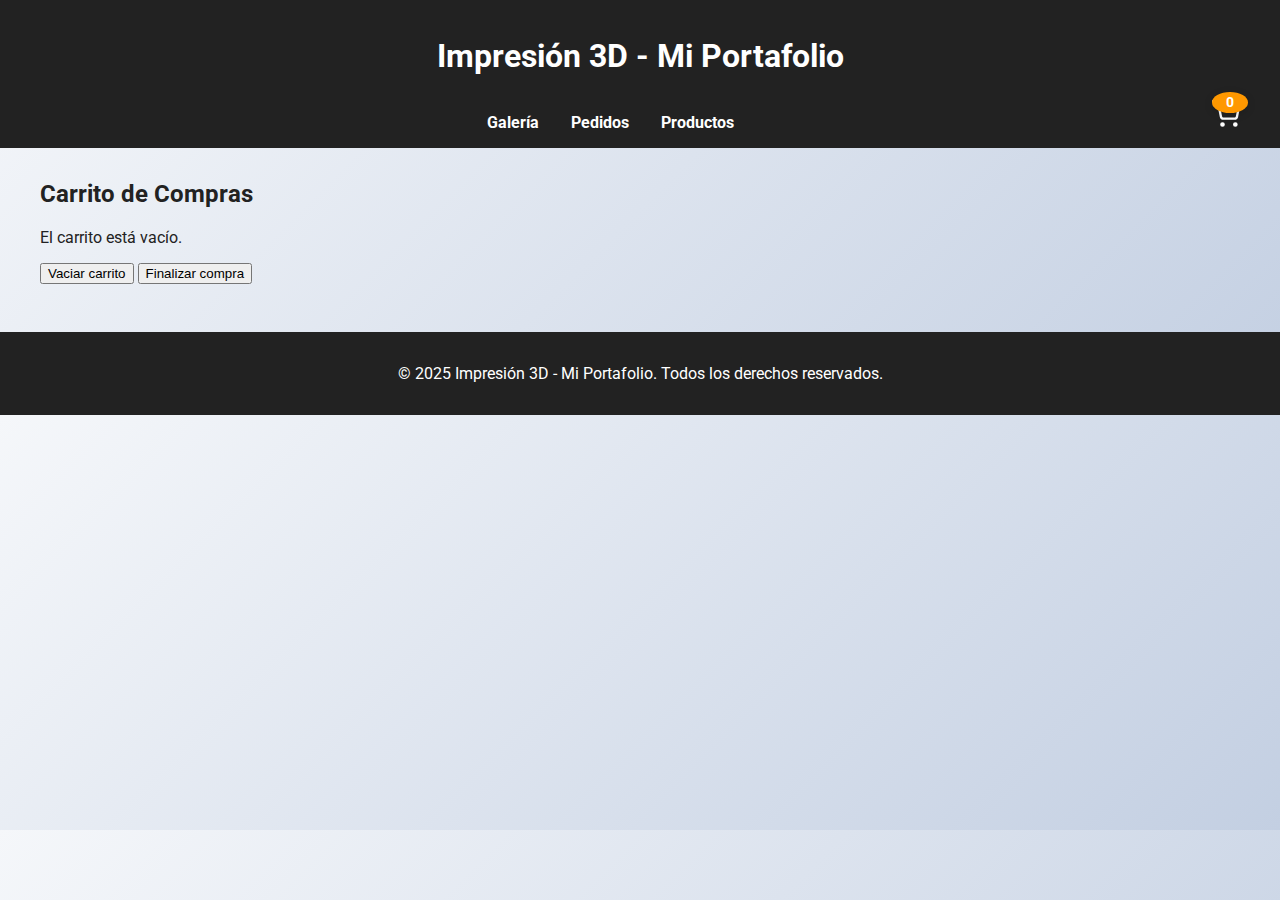
<file: carrito.html>
<!DOCTYPE html>
<html lang="es">
<head>
  <meta charset="UTF-8">
  <meta name="viewport" content="width=device-width, initial-scale=1.0">
  <title>Carrito de Compras</title>
  <meta name="description" content="Portafolio de impresión 3D, carrito de compras, productos personalizados, galería y contacto.">
  <meta name="keywords" content="impresión 3D, carrito, portafolio, productos, galería, contacto">
  <meta name="author" content="Tu Nombre">
  <link rel="stylesheet" href="styles.css">
  <link rel="preconnect" href="https://fonts.googleapis.com">
  <link rel="preconnect" href="https://fonts.gstatic.com" crossorigin>
  <link href="https://fonts.googleapis.com/css2?family=Roboto:wght@400;700&display=swap" rel="stylesheet">
</head>
<body>
  <header>
    <h1><a href="index.html">Impresión 3D - Mi Portafolio</a></h1>
    <nav>
      <ul>
        <li><a href="galeria.html">Galería</a></li>
        <li><a href="pedidos.html">Pedidos</a></li>
        <li><a href="productos.html">Productos</a></li>
      </ul>
      <a href="carrito.html" class="icono-carrito" aria-label="Ver carrito">
        <span class="carrito-svg">
          <svg width="28" height="28" viewBox="0 0 24 24" fill="none" stroke="#fff" stroke-width="2" stroke-linecap="round" stroke-linejoin="round"><circle cx="9" cy="21" r="1"/><circle cx="20" cy="21" r="1"/><path d="M1 1h4l2.68 13.39a2 2 0 0 0 2 1.61h9.72a2 2 0 0 0 2-1.61L23 6H6"/></svg>
        </span>
        <span class="carrito-notificacion" id="carrito-notificacion">0</span>
      </a>
    </nav>
  </header>
  <main>
    <section>
      <h2>Carrito de Compras</h2>
      <div class="carrito-lista" id="carrito-lista">
        <!-- Aquí se renderizan los productos del carrito -->
      </div>
      <div class="carrito-total" id="carrito-total"></div>
      <div class="carrito-botones">
        <button id="vaciar-carrito">Vaciar carrito</button>
        <button id="finalizar-compra">Finalizar compra</button>
      </div>
    </section>
  </main>
  <footer>
    <p>&copy; 2025 Impresión 3D - Mi Portafolio. Todos los derechos reservados.</p>
  </footer>
  <script>
    // --- Lógica del carrito ---
    let carrito = JSON.parse(localStorage.getItem('carrito')) || [];
    const carritoLista = document.getElementById('carrito-lista');
    const carritoTotal = document.getElementById('carrito-total');
    const vaciarBtn = document.getElementById('vaciar-carrito');
    const finalizarBtn = document.getElementById('finalizar-compra');

    function renderCarrito() {
      carritoLista.innerHTML = '';
      if (carrito.length === 0) {
        carritoLista.innerHTML = '<p>El carrito está vacío.</p>';
        carritoTotal.textContent = '';
        return;
      }
      let total = 0;
      carrito.forEach((item, idx) => {
        total += item.price * item.cantidad;
        const div = document.createElement('div');
        div.className = 'carrito-item';
        div.innerHTML = `
          <img src="${item.thumbnail}" alt="${item.title}">
          <div class="carrito-item-info">
            <h4>${item.title}</h4>
            <p>Precio: $${item.price}</p>
          </div>
          <div class="carrito-item-cantidad">
            <button aria-label="Disminuir cantidad" onclick="cambiarCantidad(${idx}, -1)">-</button>
            <span>${item.cantidad}</span>
            <button aria-label="Aumentar cantidad" onclick="cambiarCantidad(${idx}, 1)">+</button>
          </div>
          <button aria-label="Eliminar producto" onclick="eliminarProducto(${idx})">🗑️</button>
        `;
        carritoLista.appendChild(div);
      });
      carritoTotal.textContent = `Total: $${total.toFixed(2)}`;
    }

    window.cambiarCantidad = function(idx, dir) {
      if (carrito[idx]) {
        carrito[idx].cantidad += dir;
        if (carrito[idx].cantidad < 1) carrito[idx].cantidad = 1;
        localStorage.setItem('carrito', JSON.stringify(carrito));
        renderCarrito();
      }
    }

    window.eliminarProducto = function(idx) {
      carrito.splice(idx, 1);
      localStorage.setItem('carrito', JSON.stringify(carrito));
      renderCarrito();
    }

    vaciarBtn.onclick = () => {
      carrito = [];
      localStorage.removeItem('carrito');
      renderCarrito();
    };

    finalizarBtn.onclick = () => {
      carrito = [];
      localStorage.removeItem('carrito');
      window.location.href = 'index.html';
    };

    renderCarrito();
  </script>
</body>
</html>
</file>
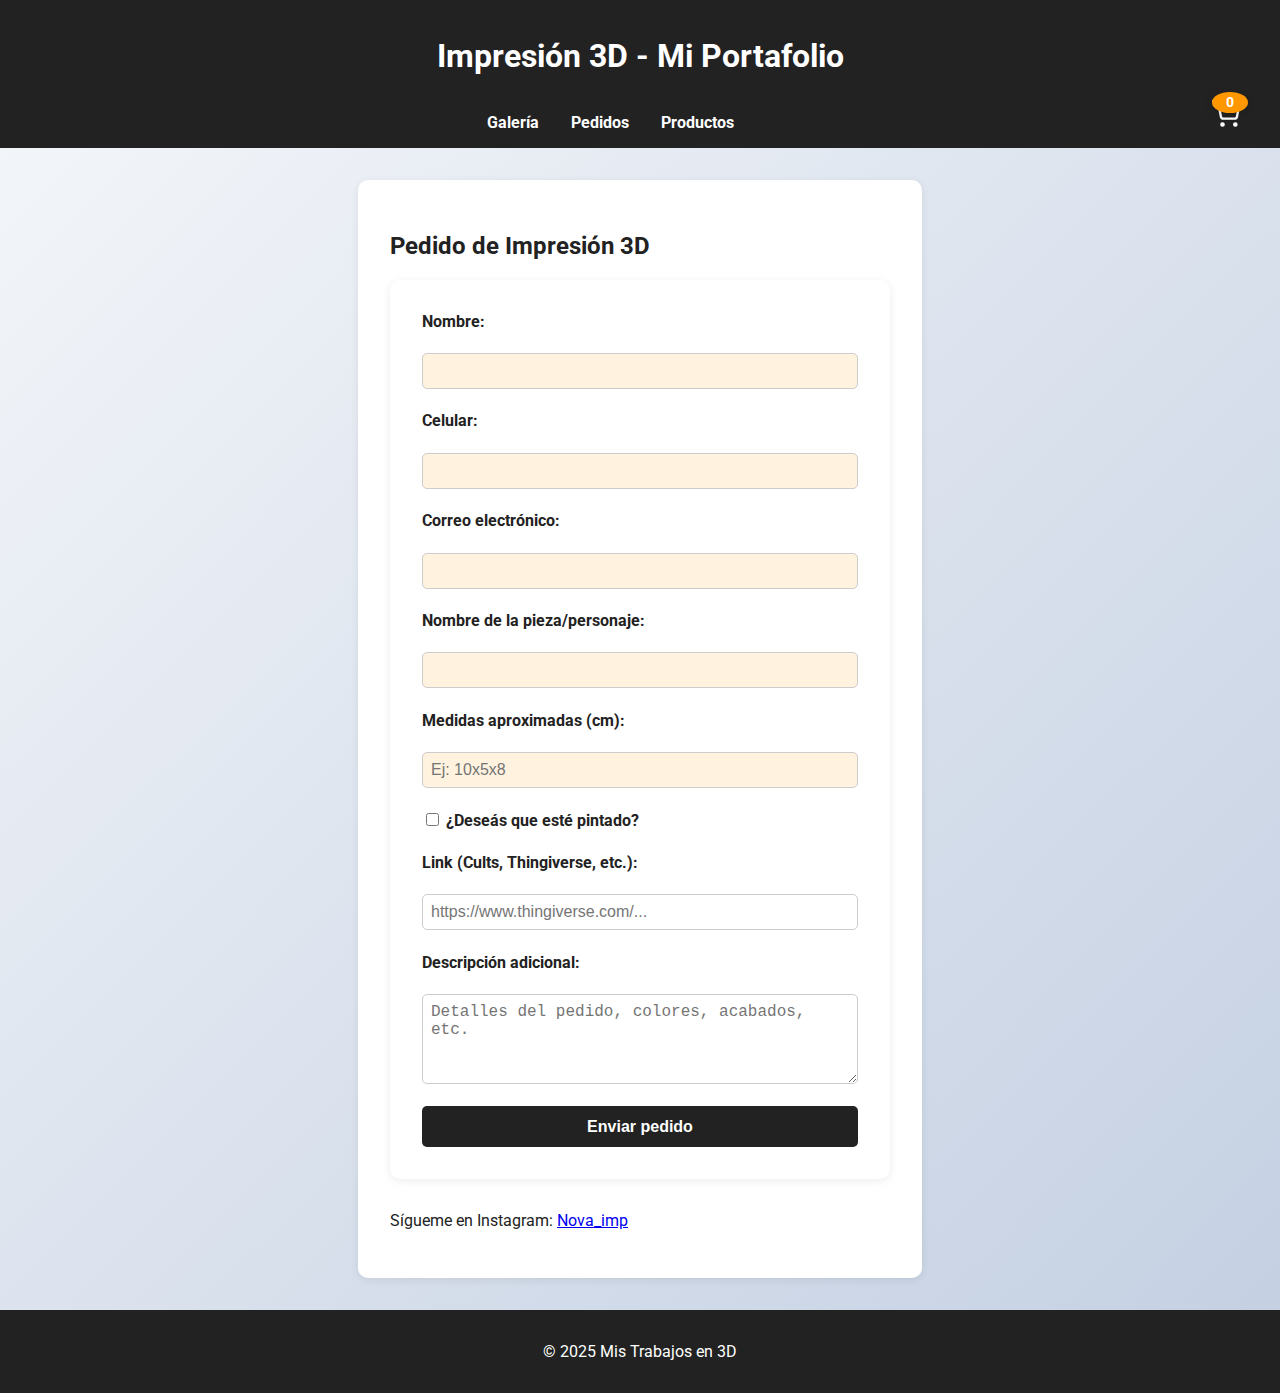
<file: pedidos.html>
<!DOCTYPE html>
<html lang="es">
<head>
    <meta charset="UTF-8">
    <meta name="viewport" content="width=device-width, initial-scale=1.0">
    <title>Mis Trabajos en 3D</title>
    <meta name="description" content="Portafolio de impresión 3D, pedidos personalizados, galería y contacto.">
    <meta name="keywords" content="impresión 3D, pedidos, portafolio, productos, galería, contacto">
    <meta name="author" content="Tu Nombre">
    <link rel="stylesheet" href="styles.css">
    <link rel="preconnect" href="https://fonts.googleapis.com">
    <link rel="preconnect" href="https://fonts.gstatic.com" crossorigin>
    <link href="https://fonts.googleapis.com/css2?family=Roboto:wght@400;700&display=swap" rel="stylesheet">
</head>
<body>

    <header>
        <h1><a href="index.html">Impresión 3D - Mi Portafolio</a></h1>
        <nav>
            <ul>
                <li><a href="galeria.html">Galería</a></li>
                <li><a href="pedidos.html">Pedidos</a></li>
                <li><a href="productos.html">Productos</a></li>
            </ul>
            <a href="carrito.html" class="icono-carrito" aria-label="Ver carrito">
                <span class="carrito-svg">
                  <svg width="28" height="28" viewBox="0 0 24 24" fill="none" stroke="#fff" stroke-width="2" stroke-linecap="round" stroke-linejoin="round"><circle cx="9" cy="21" r="1"/><circle cx="20" cy="21" r="1"/><path d="M1 1h4l2.68 13.39a2 2 0 0 0 2 1.61h9.72a2 2 0 0 0 2-1.61L23 6H6"/></svg>
                </span>
                <span class="carrito-notificacion" id="carrito-notificacion">0</span>
            </a>
        </nav>
    </header>

    <main>
   <div class="formulario-contenedor">
    <h2>Pedido de Impresión 3D</h2>
    <form id="form-pedido">
      <label for="nombre">Nombre:</label>
      <input type="text" id="nombre" name="nombre" required>

      <label for="celular">Celular:</label>
      <input type="tel" id="celular" name="celular" required>

      <label for="email">Correo electrónico:</label>
      <input type="email" id="email" name="email" required>

      <label for="pieza">Nombre de la pieza/personaje:</label>
      <input type="text" id="pieza" name="pieza" required>

      <label for="medidas">Medidas aproximadas (cm):</label>
      <input type="text" id="medidas" name="medidas" placeholder="Ej: 10x5x8" required>

      <label>
        <input type="checkbox" id="pintado" name="pintado">
        ¿Deseás que esté pintado?
      </label>

      <label for="link">Link (Cults, Thingiverse, etc.):</label>
      <input type="url" id="link" name="link" placeholder="https://www.thingiverse.com/...">

      <label for="descripcion">Descripción adicional:</label>
      <textarea id="descripcion" name="descripcion" rows="4" placeholder="Detalles del pedido, colores, acabados, etc."></textarea>

      <button type="submit">Enviar pedido</button>
    </form>

    <div class="instagram">
       <p>
    Sígueme en Instagram: 
    <a href="https://www.instagram.com/nova_imp" target="_blank" rel="noopener noreferrer">
      <i class="fab fa-instagram"></i>Nova_imp
    </a>
  </p>
    </div>
  </div>
    </main>

    <footer>
        <p>© 2025 Mis Trabajos en 3D</p>
    </footer>


</body>
</html>
</file>
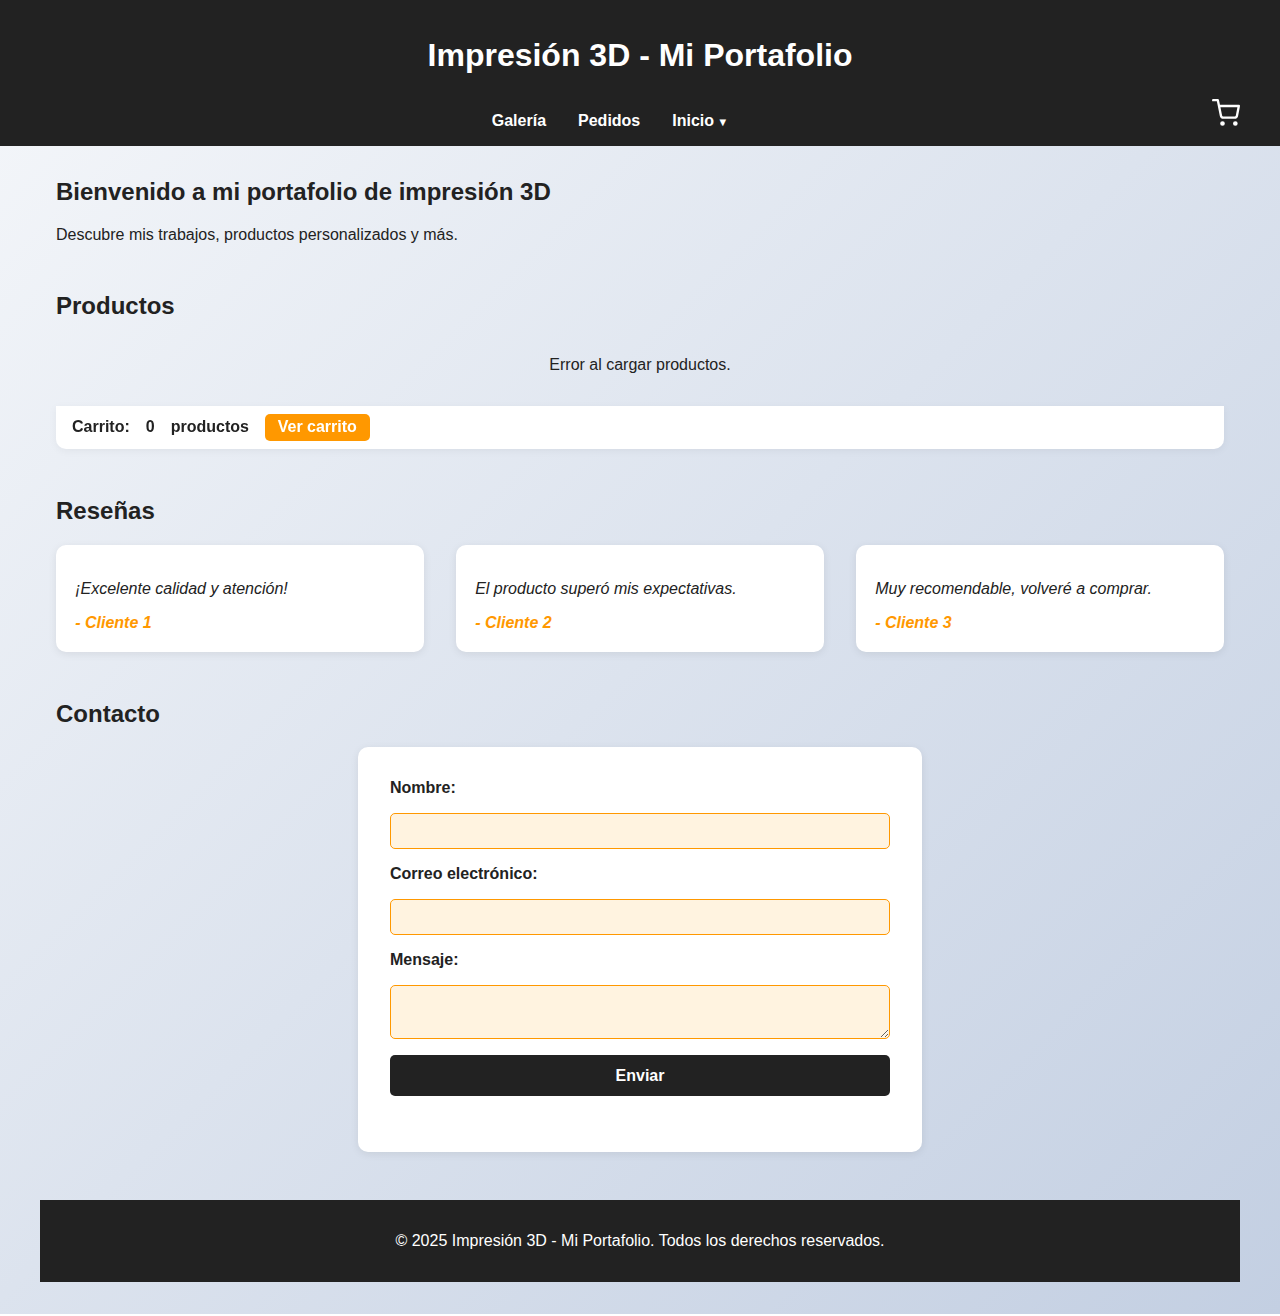
<file: productos.html>
<!DOCTYPE html>
<html lang="es">
<head>
    <meta charset="UTF-8">
    <meta name="viewport" content="width=device-width, initial-scale=1.0">
    <title>Mis Trabajos en 3D</title>
    <link rel="stylesheet" href="styles.css">
    <link rel="stylesheet" href="https://cdnjs.cloudflare.com/ajax/libs/font-awesome/6.4.0/css/all.min.css" />

</head>
<body>

    <header>
        <h1><a href="index.html">Impresión 3D - Mi Portafolio</a></h1>
        <nav>
            <ul>
                <li><a href="galeria.html">Galería</a></li>
                <li><a href="pedidos.html">Pedidos</a>
                </li><li class="nav-item-dropdown" id="navDropdown">
          <a href="#inicio" id="dropdownToggle" aria-haspopup="true" aria-expanded="false">Inicio</a>
          <ul class="dropdown" id="dropdownMenu">
            <li><a href="#productos" class="dropdown-link">Productos</a></li>
            <li><a href="#reseñas" class="dropdown-link">Reseñas</a></li>
            <li><a href="#contacto" class="dropdown-link">Contacto</a></li>
          </ul>
        </li>
            </ul>
            <a href="carrito.html" class="icono-carrito" aria-label="Ver carrito">
        <span class="carrito-svg">
          <svg width="28" height="28" viewBox="0 0 24 24" fill="none" stroke="#fff" stroke-width="2" stroke-linecap="round" stroke-linejoin="round"><circle cx="9" cy="21" r="1"/><circle cx="20" cy="21" r="1"/><path d="M1 1h4l2.68 13.39a2 2 0 0 0 2 1.61h9.72a2 2 0 0 0 2-1.61L23 6H6"/></svg>
        </span>
        <span class="carrito-notificacion" id="carrito-notificacion">0</span>
      </a>
        </nav>
    </header>

    <main>
      <main>
    <section id="inicio">
      <h2>Bienvenido a mi portafolio de impresión 3D</h2>
      <p>Descubre mis trabajos, productos personalizados y más.</p>
    </section>
    <section id="productos">
      <h2>Productos</h2>
      <div id="productos-lista" class="productos-lista">
        <!-- Aquí se renderizarán las cards de productos desde la API -->
      </div>
      <div id="carrito-contador" class="carrito-contador">
        Carrito: <span id="contador-carrito">0</span> productos
        <a href="carrito.html">Ver carrito</a>
      </div>
    </section>
   
    <section id="reseñas">
      <h2>Reseñas</h2>
      <div class="reseñas-grid">
        <!-- Aquí se mostrarán reseñas en formato grid -->
        <div class="reseña-card">
          <p>¡Excelente calidad y atención!</p>
          <span>- Cliente 1</span>
        </div>
        <div class="reseña-card">
          <p>El producto superó mis expectativas.</p>
          <span>- Cliente 2</span>
        </div>
        <div class="reseña-card">
          <p>Muy recomendable, volveré a comprar.</p>
          <span>- Cliente 3</span>
        </div>
      </div>
    </section>
    <section id="contacto">
      <h2>Contacto</h2>
      <form action="https://formspree.io/f/your-form-id" method="POST" id="form-contacto">
        <label for="nombre">Nombre:</label>
        <input type="text" id="nombre" name="nombre" required>
        <label for="email">Correo electrónico:</label>
        <input type="email" id="email" name="email" required>
        <label for="mensaje">Mensaje:</label>
        <textarea id="mensaje" name="mensaje" required></textarea>
        <button type="submit">Enviar</button>
        <div id="mensaje-formulario"></div>
      </form>
    </section>
  </main>
  <footer>
    <p>&copy; 2025 Impresión 3D - Mi Portafolio. Todos los derechos reservados.</p>
  </footer>
  <script src="script.js"></script>

</body>
</html>
</file>
<file: styles.css>
body {
    font-family: 'Roboto', Arial, sans-serif;
    margin: 0;
    padding: 0;
    background: linear-gradient(135deg, #f5f7fa 0%, #c3cfe2 100%);
    color: #222;
}
.pantalla-gif {
  display: flex;
  justify-content: center;
  align-items: center;
  min-height: 100vh; /* ocupa el alto total de la pantalla */
  background-color: #fafafa; /* o el fondo que quieras */
  padding: 20px;
}

.pantalla-gif img {
  width: 300px;        /* ajustá este valor según lo que necesites */
  max-width: 90vw;
  height: auto;
  border-radius: 10px; /* opcional: bordes redondeados */
  box-shadow: 0 0 10px rgba(0,0,0,0.5); /* opcional */
}
header {
  background: #222;
  color: #fff;
  padding: 1rem 0;
  text-align: center;
}
header h1 a {
  color: #fff;
  text-decoration: none;
}
nav {
  display: flex;
  align-items: center;
  justify-content: center;
  max-width: 1200px;
  margin: 0 auto;
  padding: 0 1rem;
  position: relative;
}
nav ul {
  list-style: none;
  padding: 0;
  margin: 1rem 0 0 0;
  display: flex;
  justify-content: center;
  gap: 2rem;
  flex: 1 1 auto;
}
nav a {
  color: #fff;
  text-decoration: none;
  font-weight: 700;
  transition: color 0.2s;
}
nav a:hover {
  color: #ff9800;
}

/* Accesibilidad: Navegación con teclado */
nav a, button, input, textarea {
  outline: none;
}
nav a:focus, button:focus, input:focus, textarea:focus {
  outline: 2px solid #ff9800;
  outline-offset: 2px;
}

main {
  max-width: 1200px;
  margin: 2rem auto;
  padding: 0 1rem;
}
section {
  margin-bottom: 3rem;
}

/* Productos - Flexbox */
.productos-lista {
  display: flex;
  flex-wrap: wrap;
  gap: 2rem;
  justify-content: center;
}
.producto-card {
  background: #fff;
  border-radius: 10px;
  box-shadow: 0 2px 8px rgba(0,0,0,0.08);
  padding: 1rem;
  width: 260px;
  display: flex;
  flex-direction: column;
  align-items: center;
  transition: transform 0.2s;
}
.producto-card:hover {
  transform: translateY(-5px) scale(1.03);
}
.producto-card img {
  width: 100%;
  height: 180px;
  object-fit: cover;
  border-radius: 8px;
  max-width: 100%;
  height: auto;
}
.producto-card h3 {
  margin: 0.5rem 0 0.2rem 0;
}
.producto-card p {
  margin: 0.2rem 0;
}
.producto-card button {
  margin-top: 0.5rem;
  background: #ff9800;
  color: #fff;
  border: none;
  padding: 0.5rem 1rem;
  border-radius: 5px;
  cursor: pointer;
  font-weight: bold;
  transition: background 0.2s;
}
.producto-card button:hover {
  background: #e65100;
}

.carrito-contador {
  margin-top: 1rem;
  text-align: right;
  font-weight: bold;
}

/* Carrito de compras dinámico */
#carrito-contador {
  position: sticky;
  top: 0;
  background: #fff;
  z-index: 10;
  padding: 0.5rem 1rem;
  border-radius: 0 0 10px 10px;
  box-shadow: 0 2px 8px rgba(0,0,0,0.05);
  display: flex;
  align-items: center;
  gap: 1rem;
}
#carrito-contador a {
  background: #ff9800;
  color: #fff;
  padding: 0.3rem 0.8rem;
  border-radius: 5px;
  text-decoration: none;
  font-weight: bold;
  transition: background 0.2s;
}
#carrito-contador a:hover {
  background: #e65100;
}

/* Icono de carrito en el header */
.icono-carrito {
  position: relative;
  display: inline-block;
  margin-left: 2rem;
  vertical-align: middle;
  text-decoration: none;
}
.carrito-svg svg {
  vertical-align: middle;
  width: 28px;
  height: 28px;
  stroke: #fff;
  fill: none;
}
.carrito-notificacion {
  position: absolute;
  top: -8px;
  right: -8px;
  background: #ff9800;
  color: #fff;
  border-radius: 50%;
  padding: 2px 7px;
  font-size: 0.9rem;
  font-weight: bold;
  min-width: 22px;
  text-align: center;
  box-shadow: 0 2px 8px rgba(0,0,0,0.15);
  pointer-events: none;
  transition: background 0.2s;
  z-index: 10;
}
@media (max-width: 700px) {
  .icono-carrito {
    margin-left: 0;
    margin-top: 0.5rem;
    align-self: flex-end;
  }
  .carrito-svg svg {
    width: 24px;
    height: 24px;
  }
  .carrito-notificacion {
    top: -6px;
    right: -6px;
    font-size: 0.8rem;
    min-width: 18px;
    padding: 1px 5px;
  }
}

/* Galería y modal responsivos */
.contenedor-galeria {
  display: flex;
  justify-content: center;
  width: 100%;
}
.galeria {
  display: flex;
  gap: 1.5rem;
  flex-wrap: wrap;
  width: 100%;
  justify-content: center;
}
.contenedor-imagen {
  border-radius: 8px;
  overflow: hidden;
  box-shadow: 0 2px 8px rgba(0,0,0,0.08);
  width: 100%;
  max-width: 400px;
}
.miniatura {
  width: 100%;
  height: auto;
  max-width: 400px;
  cursor: pointer;
  transition: transform 0.2s;
  display: block;
}
.miniatura:hover {
  transform: scale(1.05);
}
.modal {
  display: none;
  position: fixed;
  z-index: 2000;
  left: 0;
  top: 0;
  width: 100vw;
  height: 100vh;
  overflow: auto;
  background: rgba(0,0,0,0.8);
  align-items: center;
  justify-content: center;
}
.modal-contenido {
  background: #fff;
  margin: 5vh auto;
  padding: 2rem 1rem;
  border-radius: 10px;
  max-width: 90vw;
  max-height: 90vh;
  position: relative;
  text-align: center;
}
.modal .cerrar {
  position: absolute;
  top: 1rem;
  right: 1rem;
  font-size: 2rem;
  color: #222;
  cursor: pointer;
  background: none;
  border: none;
}
.carrusel-preview {
  display: flex;
  flex-direction: column;
  align-items: center;
  justify-content: center;
  gap: 0.5rem;
  flex-wrap: wrap;
}
.carrusel-preview img.principal {
  max-width: 80vw;
  max-height: 60vh;
  display: block;
  margin: 0 1rem;
}
.carrusel-preview img.previa {
  max-width: 80px;
  height: auto;
  opacity: 0.7;
  margin: 0 0.5rem;
}
.carrusel-preview .carrusel-imgs {
  display: flex;
  align-items: center;
  justify-content: center;
  gap: 1rem;
  width: 100%;
}
.carrusel-preview .botones {
  display: flex;
  flex-direction: row;
  gap: 1rem;
  margin: 0.7rem 0 0 0;
  justify-content: center;
}
.carrusel-preview button {
  background: #222;
  color: #fff;
  border: none;
  border-radius: 5px;
  font-size: 1.5rem;
  padding: 0.3rem 0.7rem;
  cursor: pointer;
  margin: 0 0.2rem;
}
.carrusel-preview button:hover {
  background: #ff9800;
}
/* Reseñas - Grid */
.reseñas-grid {
  display: grid;
  grid-template-columns: repeat(auto-fit, minmax(220px, 1fr));
  gap: 2rem;
}
.reseña-card {
  background: #fff;
  border-radius: 10px;
  box-shadow: 0 2px 8px rgba(0,0,0,0.08);
  padding: 1.2rem;
  font-style: italic;
}
.reseña-card span {
  display: block;
  margin-top: 0.5rem;
  font-weight: bold;
  color: #ff9800;
}

/* Unificación de estilos para formularios */
form, #form-contacto, #form-pedido {
  max-width: 500px;
  margin: 0 auto 2rem auto;
  display: flex;
  flex-direction: column;
  gap: 1rem;
  background: #fff;
  padding: 2rem;
  border-radius: 10px;
  box-shadow: 0 2px 8px rgba(0,0,0,0.08);
}
form label {
  font-weight: bold;
}
form input,
form textarea {
  padding: 0.5rem;
  border-radius: 5px;
  border: 1px solid #ccc;
  font-size: 1rem;
}
form button {
  background: #222;
  color: #fff;
  border: none;
  padding: 0.7rem;
  border-radius: 5px;
  font-size: 1rem;
  cursor: pointer;
  font-weight: bold;
  transition: background 0.2s;
}
form button:hover {
  background: #ff9800;
}
#mensaje-formulario {
  margin-top: 0.5rem;
  color: #388e3c;
  font-weight: bold;
}
#mensaje-formulario.error {
  color: #d32f2f;
}
input:invalid, textarea:invalid {
  border-color: #ff9800;
  background: #fff3e0;
}

/* Footer */
footer {
  background: #222;
  color: #fff;
  text-align: center;
  padding: 1rem 0;
  margin-top: 2rem;
}

/* Dropdown menu */
.nav-item-dropdown {
  position: relative;
}
.nav-item-dropdown > a:after {
  content: ' ▼';
  font-size: 0.7em;
}
.dropdown {
  display: none;
  position: absolute;
  left: 0;
  top: 100%;
  background: #222;
  min-width: 180px;
  box-shadow: 0 2px 8px rgba(0,0,0,0.08);
  border-radius: 0 0 10px 10px;
  z-index: 100;
  padding: 0.5rem 0;
}
.dropdown.show {
  display: block;
}
.dropdown li {
  width: 100%;
}
.dropdown a {
  display: block;
  padding: 0.7rem 1.5rem;
  color: #fff;
  text-align: left;
  font-weight: 400;
  background: none;
}
.dropdown a:hover {
  background: #ff9800;
  color: #fff;
}
.nav-item-dropdown:hover > .dropdown,
.nav-item-dropdown:focus-within > .dropdown {
  display: block;
}

/* Estilos para el formulario de pedidos */
.formulario-contenedor {
  max-width: 500px;
  margin: 2rem auto;
  background: #fff;
  padding: 2rem;
  border-radius: 10px;
  box-shadow: 0 2px 8px rgba(0,0,0,0.08);
}
#form-pedido {
  display: flex;
  flex-direction: column;
  gap: 1.2rem;
}
#form-pedido label {
  font-weight: bold;
  margin-bottom: 0.2rem;
}
#form-pedido input,
#form-pedido textarea {
  padding: 0.5rem;
  border-radius: 5px;
  border: 1px solid #ccc;
  font-size: 1rem;
  margin-bottom: 0.2rem;
}
#form-pedido button {
  background: #222;
  color: #fff;
  border: none;
  padding: 0.7rem;
  border-radius: 5px;
  font-size: 1rem;
  cursor: pointer;
  font-weight: bold;
  transition: background 0.2s;
}
#form-pedido button:hover {
  background: #ff9800;
}

/* Responsividad */
@media (max-width: 900px) {
  .galeria {
    flex-direction: column;
    align-items: center;
  }
  .productos-lista {
    gap: 1rem;
  }
}
@media (max-width: 600px) {
  nav ul {
    flex-direction: column;
    gap: 1rem;
  }
  main {
    padding: 0 0.5rem;
  }
  .productos-lista {
    flex-direction: column;
    align-items: center;
  }
  .contenedor-galeria {
    flex-direction: column;
    align-items: center;
  }
  #form-contacto {
    padding: 1rem;
  }
  .dropdown {
    position: static;
    min-width: unset;
    box-shadow: none;
    border-radius: 0;
  }
  .formulario-contenedor {
    padding: 1rem;
  }
}
@media (max-width: 700px) {
  nav {
    flex-direction: column;
    align-items: stretch;
  }
  .icono-carrito {
    position: static;
    transform: none;
    align-self: flex-end;
    margin: 1rem 0 0 0;
  }
}
</file>
